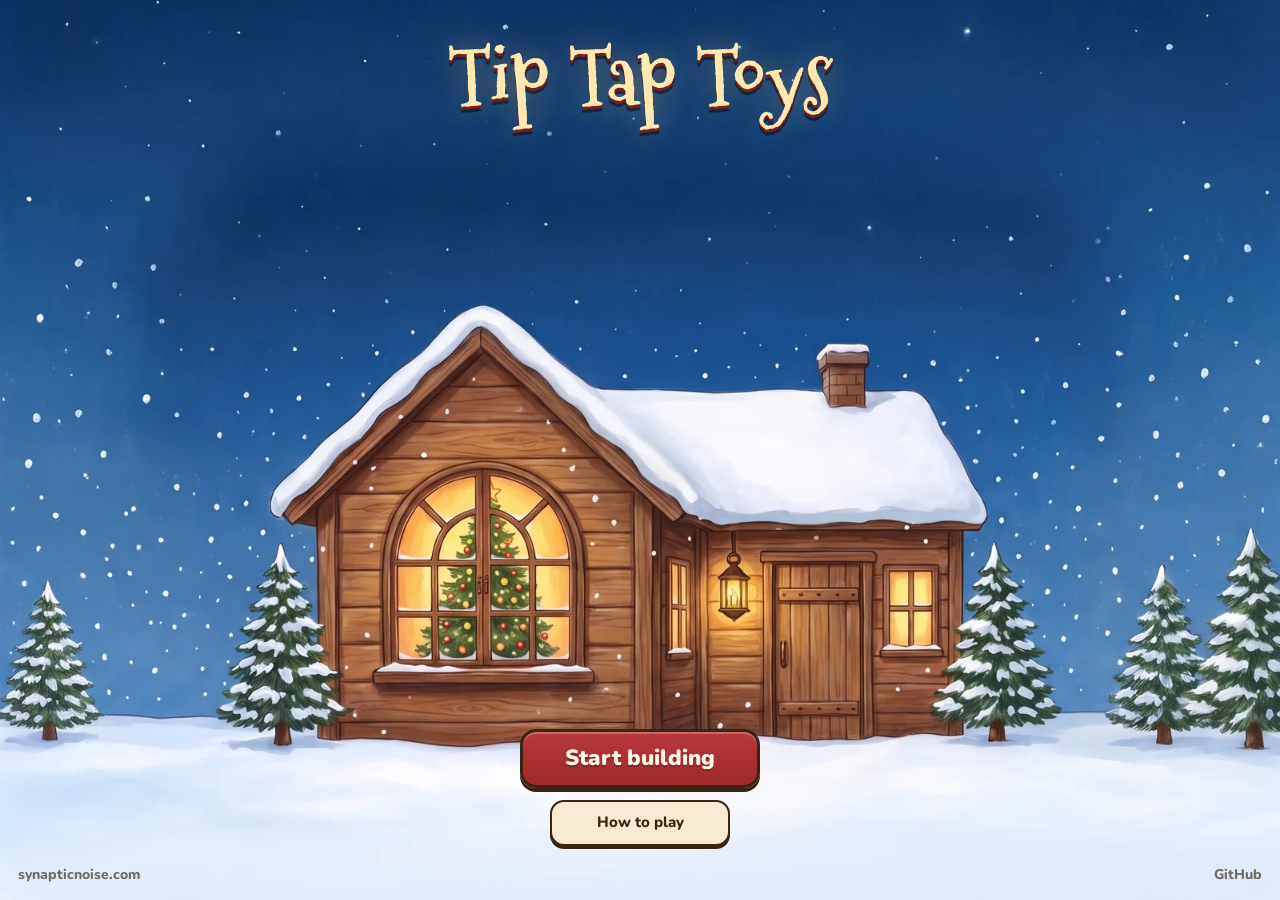
<file: game/index.html>
<!DOCTYPE html>
<html lang="en">
<head>
<meta charset="utf-8">
<meta name="viewport" content="width=device-width, initial-scale=1, viewport-fit=cover">
<title>Tip Tap Toys: a cozy Christmas clicker</title>
<meta name="description" content="Hammer toys together in Santa's workshop, hire elves, and climb from Assistant Junior Toy Maker to Chief Toy Officer before Christmas Eve.">
<meta name="theme-color" content="#9e2a2b">
<meta property="og:type" content="website">
<meta property="og:title" content="Tip Tap Toys">
<meta property="og:description" content="A cozy Christmas clicker: hammer toys together in Santa's workshop and climb to the top before Christmas Eve.">
<link rel="canonical" href="https://tiptaptoys.synapticnoise.com/">
<meta property="og:url" content="https://tiptaptoys.synapticnoise.com/">
<meta property="og:image" content="https://tiptaptoys.synapticnoise.com/social-card.jpg">
<meta name="twitter:image" content="https://tiptaptoys.synapticnoise.com/social-card.jpg">
<meta property="og:image:width" content="1200">
<meta property="og:image:height" content="630">
<meta property="og:image:alt" content="An elf at the workbench in Santa's workshop, under the title Tip Tap Toys">
<meta name="twitter:card" content="summary_large_image">
<link rel="icon" href="favicon.png">
<link rel="apple-touch-icon" href="apple-touch-icon.png">
<link rel="manifest" href="manifest.webmanifest">
<link rel="preload" href="fonts/mountains-of-christmas-bold.woff2" as="font" type="font/woff2" crossorigin>
<link rel="preload" href="fonts/nunito.woff2" as="font" type="font/woff2" crossorigin>
<link rel="stylesheet" href="style.css">
<script src="vendor/report.js"></script>
</head>
<body>
<svg width="0" height="0" style="position:absolute" aria-hidden="true">
  <symbol id="i-gear" viewBox="0 0 24 24"><path fill="currentColor" d="M19.4 13a7.5 7.5 0 0 0 0-2l2.1-1.6-2-3.5-2.5 1a7.4 7.4 0 0 0-1.7-1L15 3.3h-4l-.4 2.6a7.4 7.4 0 0 0-1.7 1l-2.5-1-2 3.5L6.6 11a7.5 7.5 0 0 0 0 2l-2.1 1.6 2 3.5 2.5-1a7.4 7.4 0 0 0 1.7 1l.4 2.6h4l.4-2.6a7.4 7.4 0 0 0 1.7-1l2.5 1 2-3.5zM13 15.5a3.5 3.5 0 1 1 0-7 3.5 3.5 0 0 1 0 7z" transform="translate(-1 0)"/></symbol>
  <symbol id="i-sound" viewBox="0 0 24 24"><path fill="currentColor" d="M4 9h4l5-4v14l-5-4H4z"/><path d="M16 8.5a5 5 0 0 1 0 7M18.5 6a8.5 8.5 0 0 1 0 12" stroke="currentColor" stroke-width="2" fill="none" stroke-linecap="round"/></symbol>
  <symbol id="i-mute" viewBox="0 0 24 24"><path fill="currentColor" d="M4 9h4l5-4v14l-5-4H4z"/><path d="M16 9l5 6M21 9l-5 6" stroke="currentColor" stroke-width="2.2" fill="none" stroke-linecap="round"/></symbol>
  <symbol id="i-check" viewBox="0 0 24 24"><path d="M5 12.5l4.5 4.5L19 7.5" stroke="currentColor" stroke-width="3.2" fill="none" stroke-linecap="round" stroke-linejoin="round"/></symbol>
  <symbol id="i-hand" viewBox="0 0 24 24"><path fill="#fff4dc" stroke="#3b2414" stroke-width="1.4" stroke-linejoin="round" d="M9 13V4.5a1.6 1.6 0 0 1 3.2 0V11l.1-1.6a1.5 1.5 0 0 1 3 .2V11a1.5 1.5 0 0 1 3 .1v1.2a1.4 1.4 0 0 1 2.7.3V16c0 3.6-2.6 6-6.2 6h-1.4c-2.2 0-3.6-1-4.8-2.6L5 15.2a1.6 1.6 0 0 1 2.5-2z"/></symbol>
</svg>

<!-- Title -->
<section id="title" class="screen loading" data-screen="title">
  <div class="title-art"></div>
  <div class="title-text">
    <h1>Tip Tap Toys</h1>
  </div>
  <div class="title-buttons">
    <button id="btn-start" class="btn-big">Start building</button>
    <button id="btn-howto" class="btn-quiet">How to play</button>
  </div>
  <a class="title-link left" href="https://synapticnoise.com/">synapticnoise.com</a>
  <a class="title-link right" href="https://github.com/zeveck/xmas-clicker" target="_blank" rel="noopener" title="Tip Tap Toys on GitHub: how it was made">GitHub</a>
</section>

<!-- How to play -->
<section id="howto" class="screen" data-screen="howto" hidden>
  <div class="howto-box">
    <h2>How to play</h2>
    <div class="howto-cards">
      <figure class="howto-card"><div class="howto-pic pic-1"><img src="assets/sprites/pip-swing/frame-2.webp" alt="" class="hp-pip"><img src="assets/items/toy-01.webp" alt="" class="hp-toy"></div><figcaption><b>Tap the bench</b> to hammer toys together. Each finished toy earns cookies and cheer.</figcaption></figure>
      <figure class="howto-card"><div class="howto-pic pic-2"><img src="assets/ui/cookie.webp" alt="" class="hp-cookie"><img src="assets/sprites/elf-helper.webp" alt="" class="hp-elf"><img src="assets/items/hammer-2.webp" alt="" class="hp-ham"></div><figcaption><b>Spend cookies</b> on better hammers and helpers who build for you, even while you're away.</figcaption></figure>
      <figure class="howto-card"><div class="howto-pic pic-3"><img src="assets/ui/cheer.webp" alt="" class="hp-cheer"><img src="assets/ui/santa-portrait.webp" alt="" class="hp-santa"></div><figcaption><b>Earn cheer</b> to get promoted. Every new rank unlocks a new toy, all the way to Chief Toy Officer.</figcaption></figure>
    </div>
    <p class="howto-keys">Keys: Space or Enter hammers, 1–0 pick a toy, P pauses, M mutes.</p>
    <button id="btn-howto-back" class="btn-big">Got it</button>
  </div>
</section>

<!-- The workshop -->
<section id="game" class="screen" data-screen="workshop" hidden data-tab="toys">
  <header class="topbar">
    <div class="rank-row">
      <h2 id="rank-title" class="rank-title">Assistant Junior Toy Maker</h2>
      <div class="top-buttons">
        <button id="btn-sound" class="round-btn" aria-label="Mute"><svg><use href="#i-sound"/></svg></button>
        <button id="btn-pause" class="round-btn" aria-label="Pause and settings"><svg><use href="#i-gear"/></svg></button>
      </div>
    </div>
    <div class="stat-row">
      <div class="cookies"><img src="assets/ui/cookie.webp" alt="" class="ico"><span id="cookie-count">0</span></div>
      <div class="cheer-bar" id="cheer-bar"><img src="assets/ui/cheer.webp" alt="" class="ico cheer-ico"><div class="cheer-track"><div class="cheer-fill" id="cheer-fill"></div></div><span class="cheer-label" id="cheer-label"></span></div>
      <div class="rates" id="rates">1/tap · 0/s</div>
    </div>
  </header>

  <aside class="shelf" id="shelf" aria-label="Toys"></aside>

  <main class="stage-col">
    <div class="stage-wrap">
      <div class="stage" id="stage">
        <canvas id="stage-canvas"></canvas>
        <div class="banner" id="banner" hidden></div>
        <div class="tap-hint" id="tap-hint" hidden><svg class="hand"><use href="#i-hand"/></svg><span>Tap the bench!</span></div>
        <div class="rush-ring" id="rush-ring" hidden><svg viewBox="0 0 40 40"><circle cx="20" cy="20" r="16" class="rr-bg"/><circle cx="20" cy="20" r="16" class="rr-fg" id="rush-arc"/></svg><span>×5</span></div>
      </div>
      <div class="toy-strip">
        <span class="toy-name" id="toy-name">Wooden Tractor</span>
        <div class="work-bar" id="work-bar"><div class="work-fill" id="work-fill"></div></div>
      </div>
    </div>
  </main>

  <aside class="shop" id="shop" aria-label="Shop">
    <section class="shop-sec" data-sec="helpers"><h3>Helpers</h3><div class="shop-list" id="list-helpers"></div></section>
    <section class="shop-sec" data-sec="hammers"><h3>Hammers</h3><div class="shop-list" id="list-hammers"></div></section>
    <section class="shop-sec" data-sec="upgrades"><h3>Upgrades</h3><div class="shop-list" id="list-upgrades"></div></section>
  </aside>

  <nav class="tabbar" id="tabbar">
    <button data-tab="toys">Toys</button>
    <button data-tab="helpers">Helpers</button>
    <button data-tab="hammers">Hammers</button>
    <button data-tab="upgrades">Upgrades</button>
  </nav>
</section>
<div class="toasts" id="toasts" aria-live="polite"></div>

<!-- Cards: promotion, welcome back, Christmas Eve -->
<div id="card-layer" class="overlay" hidden>
  <div class="card" id="card" role="dialog" aria-modal="true" aria-labelledby="card-title">
    <div class="ribbon"></div>
    <div class="card-body" id="card-body"></div>
    <button class="btn-big card-btn" id="card-btn">Back to work!</button>
  </div>
  <canvas id="confetti"></canvas>
</div>

<!-- Pause and settings -->
<div id="pause" class="overlay" hidden>
  <div class="card pause-card" role="dialog" aria-modal="true" aria-labelledby="pause-title">
    <div class="ribbon"></div>
    <h2 id="pause-title">Paused</h2>
    <p class="pause-note">Your helpers keep working.</p>
    <div class="settings">
      <button class="toggle" id="tg-music" aria-pressed="true">Music: on</button>
      <button class="toggle" id="tg-sfx" aria-pressed="true">Sound: on</button>
    </div>
    <dl class="stats" id="stats"></dl>
    <div class="pause-buttons">
      <button class="btn-big" id="btn-resume">Back to work!</button>
      <button class="btn-quiet" id="btn-report" hidden>Report a bug</button>
      <button class="btn-quiet" id="btn-credits">Credits</button>
      <button class="btn-quiet danger" id="btn-reset">Reset progress</button>
    </div>
    <p class="keys-note" id="keys-note">Space or Enter: hammer · 1–0: pick a toy · P: pause · M: mute</p>
    <div class="credits" id="credits" hidden>
      <h2>Credits</h2>
      <p><b>Tip Tap Toys</b>: made by Rich Conlan, from the 2017 Xmas Clicker and Sean Dailey's elf prototype.</p>
      <p>Made with gamegen: art by imagegen2, nanogen and anim8gen; music and sounds by audiogen.</p>
      <p>Fonts: Mountains of Christmas by Tart Workshop (Apache License 2.0) and Nunito by Vernon Adams and others (SIL Open Font License). Licenses are in the fonts folder.</p>
      <button class="btn-quiet" id="btn-credits-close">Close</button>
    </div>
  </div>
</div>

<!-- Christmas Eve -->
<div id="eve" class="overlay eve" hidden></div>

<gh-feedback id="report" trigger="none" repo="zeveck/xmas-clicker" template="bug.yml" heading="Report a bug" types="bug,feature" theme="light" color="#9e2a2b"></gh-feedback>
<script type="module" src="vendor/gh-feedback.js"></script>
<script type="module" src="src/main.js"></script>
</body>
</html>
</file>
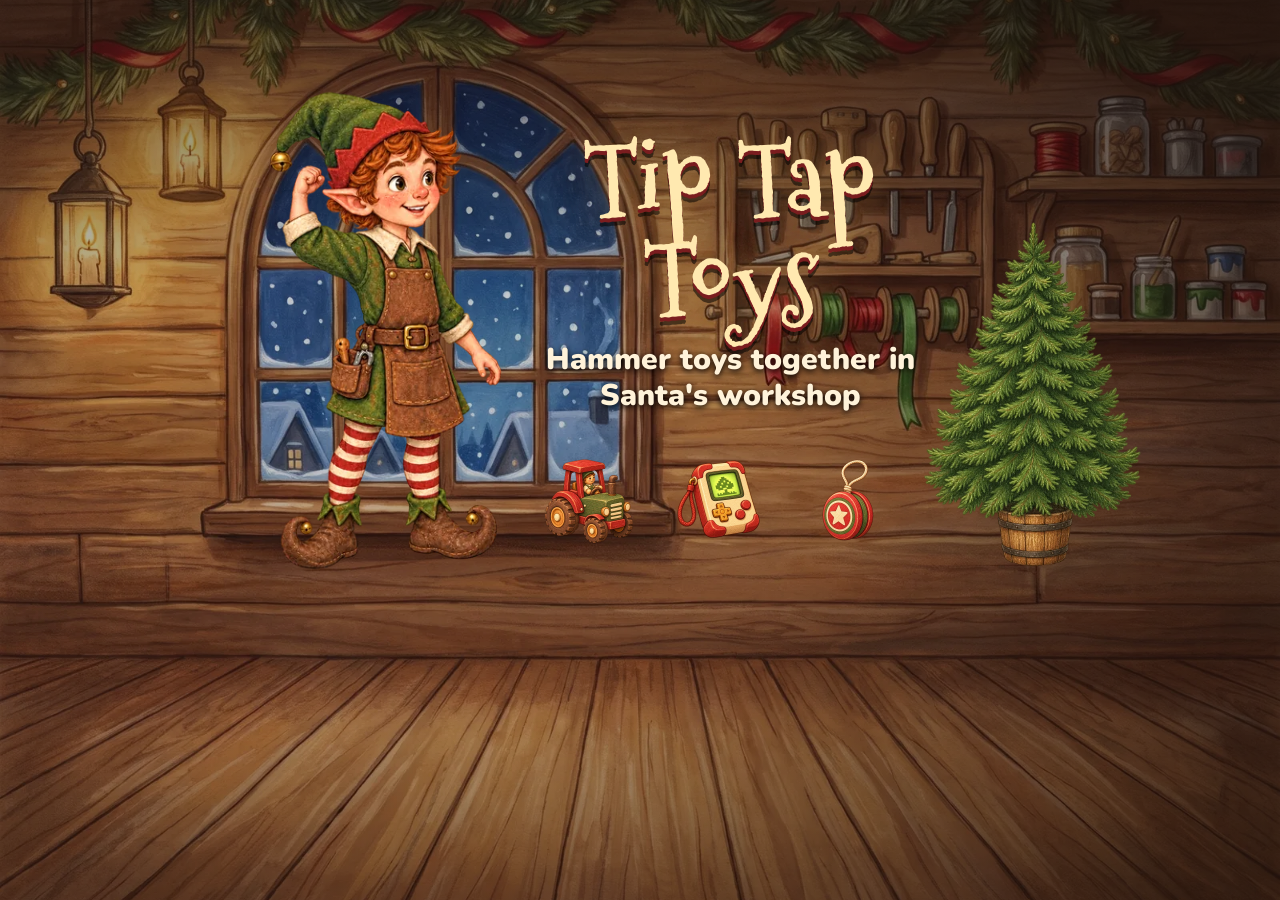
<file: design/github-social.html>
<!DOCTYPE html><html><head><meta charset="utf-8"><style>
@font-face { font-family: 'MoC'; src: url(../game/fonts/mountains-of-christmas-bold.woff2); }
@font-face { font-family: 'Nunito'; src: url(../game/fonts/nunito.woff2); font-weight: 200 1000; }
html,body{margin:0;width:1280px;height:640px;overflow:hidden;background:#2a1a12}
.bg{position:absolute;inset:0;background:url(../game/assets/bg/workshop-bg.webp) center/cover;filter:brightness(.8)}
.v{position:absolute;inset:0;background:radial-gradient(ellipse at 30% 55%,transparent 30%,#1a0f0acc 100%)}
.safe{position:absolute;left:140px;top:70px;width:1000px;height:500px}
.pip{position:absolute;left:0;bottom:-6px;height:490px}
.tree{position:absolute;right:-10px;bottom:0;height:350px}
.toy{position:absolute;bottom:22px;height:96px}
.t{position:absolute;left:360px;right:180px;top:60px;text-align:center}
h1{margin:0;font:700 104px/0.95 MoC;color:#ffe9b0;text-shadow:0 4px 0 #7a1d1f,0 8px 0 #0008,0 0 40px #ffcf6a66}
p{margin:14px 0 0;font:900 30px/1.2 Nunito;color:#fff3da;text-shadow:0 2px 6px #000}
</style></head><body><div class="bg"></div><div class="v"></div><div class="safe">
<img class="tree" src="../game/assets/bg/tree.webp"><img class="pip" src="../game/assets/sprites/pip-swing/frame-1.webp">
<img class="toy" style="left:400px" src="../game/assets/items/toy-01.webp"><img class="toy" style="left:530px" src="../game/assets/items/toy-08.webp"><img class="toy" style="left:660px" src="../game/assets/items/toy-02.webp">
<div class="t"><h1>Tip Tap Toys</h1><p>Hammer toys together in Santa's workshop</p></div></div></body></html>
</file>
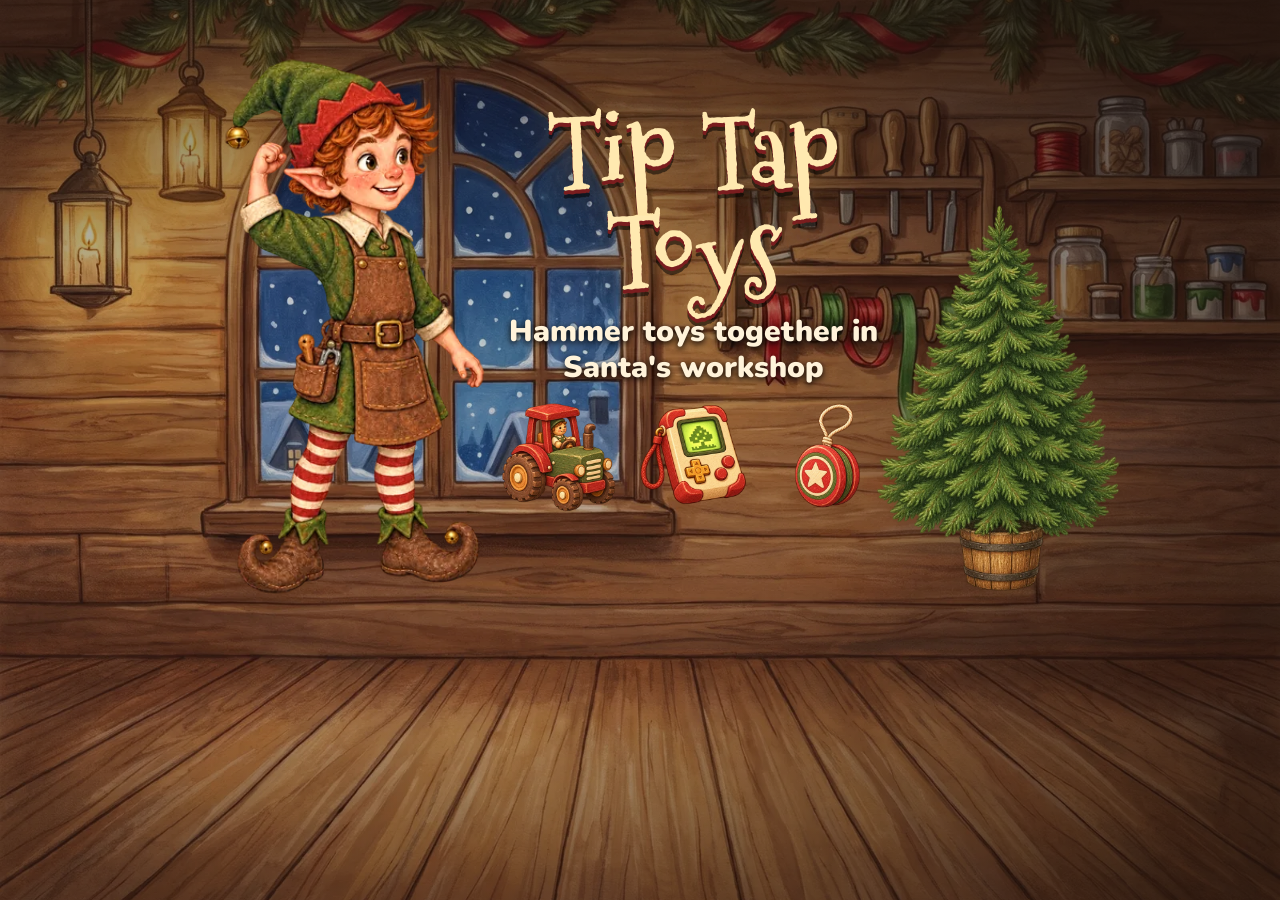
<file: design/social-card.html>
<!DOCTYPE html><html><head><meta charset="utf-8"><style>
@font-face { font-family: 'MoC'; src: url(../game/fonts/mountains-of-christmas-bold.woff2); }
@font-face { font-family: 'Nunito'; src: url(../game/fonts/nunito.woff2); font-weight: 200 1000; }
html,body{margin:0;width:1200px;height:630px;overflow:hidden;background:#2a1a12}
.bg{position:absolute;inset:0;background:url(../game/assets/bg/workshop-bg.webp) center/cover;filter:brightness(.8)}
.v{position:absolute;inset:0;background:radial-gradient(ellipse at 30% 55%,transparent 30%,#1a0f0acc 100%)}
.safe{position:absolute;left:80px;top:35px;width:1040px;height:560px}
.pip{position:absolute;left:0;bottom:-6px;height:548px}
.tree{position:absolute;right:-10px;bottom:0;height:392px}
.toy{position:absolute;bottom:78px;height:123px}
.t{position:absolute;left:374px;right:187px;top:67px;text-align:center}
h1{margin:0;font:700 104px/0.95 MoC;color:#ffe9b0;text-shadow:0 4px 0 #7a1d1f,0 8px 0 #0008,0 0 40px #ffcf6a66}
p{margin:14px 0 0;font:900 30px/1.2 Nunito;color:#fff3da;text-shadow:0 2px 6px #000}
</style></head><body><div class="bg"></div><div class="v"></div><div class="safe">
<img class="tree" src="../game/assets/bg/tree.webp"><img class="pip" src="../game/assets/sprites/pip-swing/frame-1.webp">
<img class="toy" style="left:416px" src="../game/assets/items/toy-01.webp"><img class="toy" style="left:551px" src="../game/assets/items/toy-08.webp"><img class="toy" style="left:686px" src="../game/assets/items/toy-02.webp">
<div class="t"><h1>Tip Tap Toys</h1><p>Hammer toys together in Santa's workshop</p></div></div></body></html>
</file>
<file: game/style.css>
@font-face { font-family: 'Mountains of Christmas'; src: url(fonts/mountains-of-christmas-bold.woff2) format('woff2'); font-weight: 700; font-display: block; }
@font-face { font-family: 'Nunito'; src: url(fonts/nunito.woff2) format('woff2'); font-weight: 200 1000; font-display: block; }

:root {
  --cranberry: #9e2a2b; --cranberry-d: #7a1d1f; --pine: #2f5d3a; --pine-d: #1f4228;
  --cream: #f6ead2; --cream-2: #efe0c0; --honey: #d9a441; --honey-l: #f2c766; --cocoa: #3b2414; --cocoa-l: #5a3a22;
  --wall: #2a1a12;
  --sat: env(safe-area-inset-top, 0px); --sab: env(safe-area-inset-bottom, 0px);
  --sal: env(safe-area-inset-left, 0px); --sar: env(safe-area-inset-right, 0px);
}
* { box-sizing: border-box; }
html, body { margin: 0; height: 100%; }
body {
  background: var(--wall); color: var(--cocoa);
  font: 600 15px/1.3 Nunito, system-ui, sans-serif;
  overflow: hidden; touch-action: manipulation; user-select: none; -webkit-user-select: none;
  -webkit-tap-highlight-color: transparent; overscroll-behavior: none;
}
button { font: inherit; color: inherit; cursor: pointer; touch-action: manipulation; }
button:focus-visible { outline: 3px solid var(--honey-l); outline-offset: 2px; }
img { -webkit-user-drag: none; user-select: none; }
[hidden] { display: none !important; }
h1, h2, h3 { margin: 0; font-weight: 700; }
.screen { position: fixed; inset: 0; }
gh-feedback { font-family: Nunito, system-ui, sans-serif; }

/* Buttons */
.btn-big {
  background: linear-gradient(#b8383a, var(--cranberry)); color: #fff7e6; border: 3px solid var(--cocoa);
  border-radius: 16px; padding: 12px 26px; font-weight: 900; font-size: 19px; min-height: 52px;
  box-shadow: 0 4px 0 var(--cocoa), inset 0 2px 0 #ffffff40; text-shadow: 0 2px 0 #0004;
}
.btn-big:active { transform: translateY(3px); box-shadow: 0 1px 0 var(--cocoa); }
.btn-quiet {
  background: var(--cream); border: 2px solid var(--cocoa); border-radius: 14px; padding: 10px 20px;
  font-weight: 800; min-height: 46px; box-shadow: 0 3px 0 var(--cocoa);
}
.btn-quiet:active { transform: translateY(2px); box-shadow: 0 1px 0 var(--cocoa); }
.btn-quiet.danger { color: var(--cranberry-d); }
.round-btn {
  width: 40px; height: 40px; border-radius: 50%; background: var(--cream); color: var(--cocoa);
  border: 2px solid var(--cocoa); display: grid; place-items: center; padding: 0; flex: none;
  box-shadow: 0 2px 0 #0006;
}
.round-btn svg { width: 22px; height: 22px; }

/* Title */
#title { transition: opacity .45s; background: #0d1830; }
#title.loading { opacity: 0; }
#title { display: flex; flex-direction: column; align-items: center; justify-content: space-between; overflow: hidden; }
.title-art { position: absolute; inset: 0; background: #0d1830 url(assets/bg/title-art.webp) center / cover no-repeat; }
@media (orientation: portrait) { .title-art { background-image: url(assets/bg/title-art-phone.webp); } }
.title-text { position: relative; text-align: center; padding: calc(4vh + var(--sat)) 16px 0; }
.title-text h1 {
  font: 700 clamp(46px, 9vmin, 104px)/1 'Mountains of Christmas', serif; color: #ffe9b0;
  text-shadow: 0 3px 0 var(--cranberry-d), 0 6px 0 #0007, 0 0 30px #ffcf6a66; text-wrap: balance;
}
.title-buttons { position: relative; display: flex; flex-direction: column; gap: 12px; align-items: center; padding: 0 16px calc(6vh + var(--sab)); }
.title-buttons .btn-big { min-width: 240px; font-size: 22px; }
.title-buttons .btn-quiet { min-width: 180px; }
.title-link { position: absolute; bottom: calc(10px + var(--sab)); font: 800 14px Nunito, sans-serif; color: #5a4a3acc; text-decoration: none; padding: 6px 8px; z-index: 1; }
.title-link:hover { color: var(--cranberry); text-decoration: underline; }
.title-link.left { left: calc(10px + var(--sal)); }
.title-link.right { right: calc(10px + var(--sar)); }
@media (max-width: 500px) { .title-link { font-size: 12px; bottom: calc(4px + var(--sab)); } }

/* How to play */
#howto { background: var(--wall) url(assets/bg/workshop-bg.webp) center / cover; display: grid; place-items: center; overflow: auto; padding: calc(12px + var(--sat)) 12px calc(12px + var(--sab)); }
.howto-box { background: var(--cream); border: 3px solid var(--cocoa); border-radius: 22px; padding: 18px; max-width: 900px; width: 100%; text-align: center; box-shadow: 0 8px 30px #000a; }
.howto-box h2 { font: 700 34px/1 'Mountains of Christmas', serif; color: var(--cranberry); margin-bottom: 12px; }
.howto-cards { display: grid; grid-template-columns: repeat(3, 1fr); gap: 12px; }
.howto-card { margin: 0; background: #fff8ea; border: 2px solid var(--cocoa-l); border-radius: 14px; padding: 10px; }
.howto-card figcaption { font-size: 15px; text-wrap: balance; }
.howto-pic { position: relative; height: 120px; margin-bottom: 8px; border-radius: 10px; background: radial-gradient(circle at 50% 60%, #f2d79b, #e8c98a 70%); overflow: hidden; }
.howto-pic img { position: absolute; }
.hp-pip { height: 118%; left: 4%; bottom: -16%; }
.hp-toy { height: 52%; right: 12%; bottom: 10%; }
.hp-cookie { height: 46%; left: 8%; top: 12%; }
.hp-elf { height: 92%; left: 34%; bottom: 0; }
.hp-ham { height: 56%; right: 6%; bottom: 10%; transform: rotate(25deg); }
.hp-cheer { height: 50%; left: 12%; top: 22%; }
.hp-santa { height: 100%; right: 8%; bottom: 0; }
.howto-keys { font-size: 14px; color: var(--cocoa-l); margin: 12px 0; }
#btn-howto-back { margin-top: 14px; }
@media (max-width: 640px) {
  .howto-cards { grid-template-columns: 1fr; }
  .howto-card { display: grid; grid-template-columns: 110px 1fr; gap: 10px; align-items: center; text-align: left; }
  .howto-pic { height: 84px; margin: 0; }
  .hp-pip { height: 114%; left: -6%; bottom: -14%; }
  .hp-toy { height: 48%; right: 4%; bottom: 8%; }
  .hp-elf { left: 40%; }
  .hp-ham { right: 2%; }
  .howto-box h2 { font-size: 30px; }
}
@media (pointer: coarse) { .howto-keys { display: none; } }

/* The workshop */
#game {
  display: grid; background: var(--cream-2);
  padding: var(--sat) var(--sar) 0 var(--sal);
  grid-template-columns: 1fr; grid-template-rows: auto auto minmax(0, 1fr) auto;
  grid-template-areas: "top" "stage" "panel" "tabs";
}
.topbar { grid-area: top; background: linear-gradient(#4a2d1a, #3b2414); color: #fff3da; padding: 6px 10px 8px; border-bottom: 3px solid var(--honey); }
.rank-row { display: flex; align-items: center; gap: 8px; }
.rank-title { flex: 1; min-width: 0; font: 700 26px/1.05 'Mountains of Christmas', serif; color: #ffe7a8; text-shadow: 0 2px 0 #0008; white-space: nowrap; overflow: hidden; }
/* The box clips overflow (fitTitle shrinks long titles to fit), so give the font's tall tops and low tails (y, J, g) room inside it without changing the layout. */
.rank-title { padding-block: 0.12em 0.28em; margin-block: -0.12em -0.28em; }
.top-buttons { display: flex; gap: 8px; }
.stat-row { display: flex; align-items: center; gap: 10px; margin-top: 4px; font-weight: 900; }
.ico { width: 28px; height: 28px; flex: none; }
.cookies { display: flex; align-items: center; gap: 4px; font-size: 18px; min-width: 76px; font-variant-numeric: tabular-nums; }
.cheer-bar { flex: 1; display: flex; align-items: center; gap: 4px; position: relative; min-width: 0; }
.cheer-ico { width: 26px; height: 26px; }
.cheer-track { flex: 1; height: 16px; border-radius: 9px; background: #1d120a; border: 2px solid #c9a35a; overflow: hidden; }
.cheer-fill { height: 100%; width: 0%; background: linear-gradient(90deg, #3e7d4b, #6aa358 60%, var(--honey-l)); transition: width .25s; }
.cheer-label { position: absolute; left: 34px; right: 4px; text-align: center; font-size: 11px; line-height: 16px; top: 50%; transform: translateY(-50%); color: #fff; text-shadow: 0 1px 2px #000, 0 0 3px #000; white-space: nowrap; overflow: hidden; pointer-events: none; }
.cheer-bar.top .cheer-fill { background: linear-gradient(90deg, var(--honey), var(--honey-l)); }
.rates { font-size: 13px; opacity: .92; white-space: nowrap; font-variant-numeric: tabular-nums; }

.stage-col { grid-area: stage; display: flex; justify-content: center; align-items: center; background: var(--wall); min-height: 0; min-width: 0; }
.stage-wrap { width: 100%; display: flex; flex-direction: column; }
.stage { position: relative; width: 100%; aspect-ratio: 4 / 3; overflow: hidden; background: #2a1a12; cursor: pointer; touch-action: none; }
.stage canvas { position: absolute; inset: 0; width: 100%; height: 100%; display: block; }
.toy-strip { background: var(--cream); border-top: 2px solid var(--honey); display: flex; align-items: center; gap: 10px; padding: 4px 10px 6px; }
.toy-name { font: 700 20px/1 'Mountains of Christmas', serif; white-space: nowrap; min-width: 0; overflow: hidden; text-overflow: ellipsis; flex: 0 1 auto; }
.work-bar { flex: 1; height: 16px; border: 2px solid var(--cocoa); border-radius: 9px; background: #fff; overflow: hidden; min-width: 80px; }
.work-fill { height: 100%; width: 0; background: repeating-linear-gradient(-45deg, #c8302f 0 8px, #fff 8px 14px); border-right: 2px solid #c8302f; }
.work-bar.gold { border-color: #a8771a; box-shadow: 0 0 10px #f2c766; animation: goldpulse 1s infinite alternate; }
.work-bar.gold .work-fill { background: repeating-linear-gradient(-45deg, #e3a72a 0 8px, #fff2c4 8px 14px); border-right-color: #e3a72a; }
@keyframes goldpulse { to { box-shadow: 0 0 18px #ffd36a; } }

.banner {
  position: absolute; left: 50%; top: 3%; transform: translateX(-50%); max-width: 92%;
  background: var(--cream); border: 2px solid var(--cocoa); border-radius: 14px; padding: 5px 14px;
  font-weight: 900; font-size: clamp(12px, 2.6cqw, 18px); text-align: center; box-shadow: 0 3px 0 #0006; pointer-events: none; text-wrap: balance;
}
.banner.gold { background: linear-gradient(#fff2c4, #f2c766); }
.stage { container-type: inline-size; }
.tap-hint { position: absolute; left: 50%; top: 31%; display: flex; align-items: center; gap: 4px; pointer-events: none; animation: bob .9s ease-in-out infinite; }
.tap-hint span { background: var(--cream); border: 2px solid var(--cocoa); border-radius: 14px; padding: 4px 12px; font-weight: 900; font-size: clamp(13px, 3cqw, 18px); box-shadow: 0 3px 0 #0006; white-space: nowrap; }
.tap-hint .hand { width: clamp(28px, 7cqw, 44px); height: clamp(28px, 7cqw, 44px); transform: rotate(180deg); filter: drop-shadow(0 2px 0 #0006); }
@keyframes bob { 50% { transform: translateY(8px); } }
.rush-ring { position: absolute; right: 2%; top: 3%; width: clamp(40px, 9cqw, 60px); height: clamp(40px, 9cqw, 60px); pointer-events: none; }
.rush-ring svg { width: 100%; height: 100%; transform: rotate(-90deg); }
.rr-bg { fill: #3b2414cc; stroke: #0005; stroke-width: 5; }
.rr-fg { fill: none; stroke: #ffd65a; stroke-width: 5; stroke-linecap: round; stroke-dasharray: 100.5; }
.rush-ring span { position: absolute; inset: 0; display: grid; place-items: center; color: #ffe58a; font-weight: 1000; font-size: clamp(12px, 2.6cqw, 17px); }

/* Shelf and shop */
.shelf, .shop { grid-area: panel; overflow-y: auto; overscroll-behavior: contain; min-height: 0; padding: 8px; background: var(--cream-2); }
.shelf { display: grid; grid-template-columns: repeat(auto-fill, minmax(96px, 1fr)); gap: 8px; align-content: start; }
.toy-card {
  position: relative; background: var(--cream); border: 2px solid var(--cocoa); border-radius: 12px; padding: 6px 6px 6px;
  display: flex; flex-direction: column; align-items: center; justify-content: space-between; gap: 3px; height: 150px; box-shadow: 0 2px 0 #0003;
}
.toy-card img.toy { width: 72px; height: 72px; object-fit: contain; }
.toy-card .tname { font-size: 12px; font-weight: 800; line-height: 1.1; text-align: center; min-height: 2.2em; display: flex; align-items: center; justify-content: center; text-wrap: balance; }
.toy-card .tprog { width: 86%; height: 5px; background: #0002; border-radius: 3px; overflow: hidden; }
.toy-card .tprog i { display: block; height: 100%; width: 0; background: #c8302f; }
.toy-card .plate { background: linear-gradient(#e9c46a, #b98a2c); border: 1.5px solid #6d4a12; border-radius: 6px; padding: 1px 8px; font: 800 13px/1.3 Nunito; letter-spacing: 1px; color: #3b2414; font-variant-numeric: tabular-nums; }
.toy-card .plate.gold { background: linear-gradient(#fff2b0, #f2c33e); box-shadow: 0 0 8px #ffd65a; }
.toy-card.sel { border-color: var(--pine); box-shadow: 0 0 0 3px var(--pine), 0 2px 0 #0003; }
.toy-card .key { position: absolute; left: 6px; top: 4px; font-size: 11px; font-weight: 900; color: #3b241480; }
.toy-card.locked img.toy { filter: brightness(0) opacity(.18); }
.toy-card.locked .lock { position: absolute; width: 44px; height: 44px; top: 20px; left: 50%; margin-left: -22px; }
.toy-card .lock { display: none; }
.toy-card.locked .lock { display: block; }
.toy-card.locked .tname { color: #3b241499; }
.shake { animation: shake .35s; }
@keyframes shake { 20% { transform: translateX(-5px) rotate(-3deg); } 40% { transform: translateX(5px) rotate(3deg); } 60% { transform: translateX(-3px); } 80% { transform: translateX(3px); } }

.shop-sec h3 { font: 700 24px/1.1 'Mountains of Christmas', serif; margin: 4px 2px 6px; color: var(--cocoa); }
.shop-list { display: flex; flex-direction: column; gap: 8px; margin-bottom: 8px; }
.item {
  position: relative; display: grid; grid-template-columns: 56px 1fr auto; align-items: center; gap: 10px; text-align: left;
  background: var(--cream); border: 2px solid var(--cocoa); border-radius: 12px; padding: 6px 8px; min-height: 68px; box-shadow: 0 2px 0 #0003; width: 100%;
}
.item::after { content: ''; position: absolute; right: -2px; top: -2px; width: 18px; height: 18px; background: linear-gradient(225deg, var(--cranberry) 50%, transparent 50%); border-top-right-radius: 11px; }
.item img { width: 56px; height: 56px; object-fit: contain; }
.item .iname { font-weight: 900; font-size: 15px; line-height: 1.15; display: block; }
.item .ieff { font-size: 12.5px; color: var(--cocoa-l); display: block; line-height: 1.2; text-wrap: balance; }
.item .iname { text-wrap: balance; }
.item .price {
  display: flex; align-items: center; gap: 4px; justify-content: center; min-width: 74px; padding: 6px 8px; border-radius: 10px;
  background: linear-gradient(#7a4c2a, #5a3a22); color: #fff3da; font-weight: 900; border: 2px solid var(--cocoa); font-variant-numeric: tabular-nums;
}
.item .price img { width: 18px; height: 18px; }
.item .price svg { width: 20px; height: 20px; }
.item.cant .price { background: linear-gradient(#b9a68b, #9c8a70); color: #fff8; }
.item.ok .price { background: linear-gradient(#3e7d4b, var(--pine)); }
.item.full .price { background: linear-gradient(#a07a52, #7a5a3a); color: #fff3da; font-size: 13px; }
.item.owned .price { background: var(--cream-2); color: var(--pine); }
.item.locked { opacity: .65; }
.item.locked img { filter: brightness(0) opacity(.25); }
.item.locked .price { background: #cdbd9f; color: #5a3a22; font-size: 13px; }
.item.flash { animation: flash .45s; }
@keyframes flash { 0% { background: #fff6b0; transform: scale(1.03); } }
.item.glow, .tabbar button.glow { box-shadow: 0 0 0 3px var(--honey-l), 0 0 16px 4px #ffd65a; animation: glowp 1s infinite alternate; }
@keyframes glowp { to { box-shadow: 0 0 0 3px var(--honey-l), 0 0 6px 1px #ffd65a; } }
.item .callout { position: absolute; right: 26px; top: -12px; z-index: 1; background: var(--honey-l); border: 2px solid var(--cocoa); border-radius: 10px; font-size: 12px; font-weight: 900; padding: 1px 8px; white-space: nowrap; }
.item.best { border-color: #a8771a; box-shadow: 0 0 0 2px var(--honey-l), 0 2px 0 #0003; }
.item .tag { font-size: 11px; font-weight: 900; color: var(--pine); }

.tabbar { grid-area: tabs; display: flex; background: #3b2414; padding: 0 var(--sar) var(--sab) var(--sal); gap: 2px; }
.tabbar button { flex: 1; min-height: 64px; background: #5a3a22; color: #f6ead2; border: 0; border-top: 3px solid transparent; font-weight: 900; font-size: 15px; position: relative; }
.tabbar button.on { background: var(--cream-2); color: var(--cocoa); border-top-color: var(--cranberry); }
.tabbar button.dot::after { content: ''; position: absolute; top: 10px; right: 14%; width: 11px; height: 11px; border-radius: 50%; background: #e0393a; border: 2px solid #fff; }

/* Portrait phones: one panel at a time */
#game:not([data-tab="toys"]) .shelf { display: none; }
#game[data-tab="toys"] .shop { display: none; }
#game[data-tab="hammers"] .shop-sec:not([data-sec="hammers"]),
#game[data-tab="helpers"] .shop-sec:not([data-sec="helpers"]),
#game[data-tab="upgrades"] .shop-sec:not([data-sec="upgrades"]) { display: none; }
@media (max-width: 899px) {
  .shop-sec h3 { display: none; }
  .shelf { grid-template-columns: repeat(auto-fill, minmax(88px, 1fr)); }
}
@media (max-width: 380px) {
  .rank-title { font-size: 22px; }
  .stat-row { gap: 6px; }
  .rates { font-size: 12px; }
  .cookies { min-width: 64px; font-size: 16px; }
  .toy-card { height: 140px; }
  .toy-card img.toy { width: 62px; height: 62px; }
}

/* Desktop: three columns */
@media (min-width: 900px) and (min-height: 501px) {
  #game { grid-template-columns: minmax(230px, 270px) minmax(0, 1fr) minmax(290px, 340px); grid-template-rows: auto minmax(0, 1fr); grid-template-areas: "top top top" "shelf stage shop"; }
  .topbar .rank-row { display: contents; }
  .topbar { display: flex; align-items: center; gap: 16px; padding: 8px 14px; }
  .rank-title { flex: 0 1 auto; font-size: 30px; max-width: 34%; }
  .stat-row { flex: 1; margin: 0; }
  .top-buttons { order: 3; }
  .shelf { grid-area: shelf; display: grid !important; grid-template-columns: 1fr 1fr; border-right: 3px solid var(--cocoa); }
  .toy-card { height: 134px; }
  .toy-card img.toy { width: 64px; height: 64px; }
  .shop { grid-area: shop; display: block !important; border-left: 3px solid var(--cocoa); }
  .shop-sec { display: block !important; }
  .tabbar { display: none; }
  .stage-col { padding: 16px; }
  .stage-wrap { border: 3px solid var(--honey); border-radius: 12px; overflow: hidden; box-shadow: 0 10px 30px #000a; }
}

/* Short landscape phones: stage left, column right */
@media (orientation: landscape) and (max-height: 500px), (orientation: landscape) and (max-width: 899px) {
  #game {
    grid-template-columns: var(--stage-w, 60vw) minmax(240px, 1fr); grid-template-rows: auto auto minmax(0, 1fr);
    grid-template-areas: "stage top" "stage tabs" "stage panel"; padding-bottom: var(--sab);
  }
  .stage-col { align-items: center; }
  .topbar { padding: 4px 8px 5px; }
  .rank-title { font-size: 18px; white-space: normal; line-height: 1; text-wrap: balance; }
  .top-buttons .round-btn { width: 34px; height: 34px; }
  .top-buttons .round-btn svg { width: 19px; height: 19px; }
  .stat-row { flex-wrap: wrap; gap: 2px 8px; margin-top: 2px; }
  .cookies { font-size: 15px; min-width: 0; }
  .ico { width: 22px; height: 22px; }
  .cheer-bar { flex-basis: 100%; order: 3; }
  .rates { font-size: 12px; }
  .tabbar { padding: 0; }
  .tabbar button { min-height: 48px; font-size: 12.5px; padding: 0 4px; }
  .tabbar button.dot::after { top: 3px; right: 3px; width: 8px; height: 8px; border-width: 1.5px; }
  .toy-strip { height: 28px; padding: 2px 8px; }
  .toy-name { font-size: 16px; }
  .work-bar { height: 12px; }
  .shop-sec h3 { display: none; }
  .shelf { grid-template-columns: repeat(auto-fill, minmax(84px, 1fr)); }
  .toy-card { height: 132px; }
  .toy-card img.toy { width: 56px; height: 56px; }
  .item { min-height: 58px; grid-template-columns: 38px 1fr auto; gap: 6px; padding: 5px 6px; }
  .item img { width: 38px; height: 38px; }
  .item .price { min-width: 52px; padding: 5px 6px; font-size: 13px; }
  .item .iname { font-size: 13.5px; }
  .item .ieff { font-size: 11.5px; }
  .item .callout { font-size: 11px; right: 18px; }
  body > .toasts { left: calc(var(--sal) + var(--stage-w, 60vw) / 2); top: calc(var(--sat) + 18px); max-width: calc(var(--stage-w, 60vw) - 20px); }
}

/* Toasts */
.toasts { position: fixed; left: 50%; top: calc(var(--sat) + 96px); transform: translateX(-50%); display: flex; flex-direction: column; gap: 6px; z-index: 30; pointer-events: none; width: max-content; max-width: 90vw; }
.toast { background: var(--cream); border: 2px solid var(--cocoa); border-radius: 12px; padding: 6px 14px; font-weight: 900; box-shadow: 0 4px 0 #0006; text-align: center; animation: toastin .25s ease-out; }
.toast.out { opacity: 0; transition: opacity .4s; }
@keyframes toastin { from { transform: translateY(-10px); opacity: 0; } }

/* Overlays and cards */
.overlay { position: fixed; inset: 0; z-index: 40; display: grid; place-items: center; background: #1a0f0acc; padding: calc(10px + var(--sat)) 12px calc(10px + var(--sab)); overflow: auto; }
.card {
  position: relative; background: var(--cream); border: 3px solid var(--cocoa); border-radius: 20px; width: min(460px, 100%);
  padding: 20px 20px 18px; text-align: center; box-shadow: 0 10px 40px #000c; animation: cardin .35s cubic-bezier(.2,1.4,.5,1);
}
@keyframes cardin { from { transform: translateY(40px) scale(.9); opacity: 0; } }
.ribbon { position: absolute; right: -3px; top: -3px; width: 54px; height: 54px; background: linear-gradient(225deg, var(--cranberry) 50%, transparent 50%); border-top-right-radius: 18px; pointer-events: none; }
.card h2 { font: 700 32px/1.05 'Mountains of Christmas', serif; color: var(--cranberry); text-wrap: balance; }
.card .say { display: flex; gap: 12px; align-items: center; text-align: left; margin-bottom: 10px; }
.card .say img { width: 96px; height: 96px; flex: none; }
.card .say p { margin: 0; background: #fff; border: 2px solid var(--cocoa-l); border-radius: 14px; padding: 8px 12px; font-weight: 800; position: relative; }
.card .newtitle { font: 700 38px/1 'Mountains of Christmas', serif; color: var(--pine); margin: 6px 0 10px; text-wrap: balance; }
.card .unlocks { display: flex; justify-content: center; gap: 10px; flex-wrap: wrap; margin: 6px 0 10px; }
.card .unlocks figure { margin: 0; width: 90px; font-size: 12.5px; font-weight: 800; line-height: 1.15; }
.card .unlocks img { width: 64px; height: 64px; object-fit: contain; display: block; margin: 0 auto 2px; }
.card .now { font-weight: 900; margin: 4px 0 14px; }
.card-btn { min-width: 220px; }
.card-btn.guard { opacity: .55; }
.card .away-toy { width: 110px; height: 110px; }
.card p { text-wrap: pretty; }
#confetti { position: fixed; inset: 0; width: 100%; height: 100%; pointer-events: none; }
.pause-card h2 { margin-bottom: 12px; }
.settings { display: flex; gap: 10px; justify-content: center; margin-bottom: 12px; flex-wrap: wrap; }
.toggle { min-width: 130px; min-height: 46px; border-radius: 12px; border: 2px solid var(--cocoa); background: var(--pine); color: #fff; font-weight: 900; }
.toggle[aria-pressed="false"] { background: #cdbd9f; color: var(--cocoa); }
.stats { display: grid; grid-template-columns: 1fr auto; gap: 2px 16px; text-align: left; margin: 0 auto 14px; max-width: 300px; font-size: 14px; }
.stats dt { color: var(--cocoa-l); } .stats dd { margin: 0; font-weight: 900; text-align: right; font-variant-numeric: tabular-nums; }
.pause-buttons { display: flex; flex-direction: column; gap: 10px; align-items: center; }
.pause-buttons button { min-width: 230px; }
.keys-note { font-size: 12.5px; color: var(--cocoa-l); margin: 12px 0 0; }
@media (pointer: coarse) { .keys-note { display: none; } }
.credits { position: absolute; inset: 0; background: var(--cream); border-radius: 18px; padding: 22px; display: flex; flex-direction: column; justify-content: center; gap: 4px; font-size: 14.5px; }
.credits p { margin: 0 0 8px; }
.credits h2 { margin-bottom: 10px; }
.credits button { align-self: center; }

/* Christmas Eve */
.eve { background: transparent; pointer-events: auto; }
.eve .card { pointer-events: auto; }
.eve-card .stats { margin-top: 10px; }
.eve-card .credit-line { font-size: 13px; color: var(--cocoa-l); }

/* Short landscape phones: compact cards that fit */
@media (orientation: landscape) and (max-height: 500px), (orientation: landscape) and (max-width: 899px) {
  .overlay { padding: 6px 12px; }
  .card { width: min(640px, 100%); padding: 10px 16px 10px; }
  .card h2 { font-size: 22px; }
  .card .say { margin-bottom: 4px; }
  .card .say img { width: 60px; height: 60px; }
  .card .say p { padding: 5px 10px; font-size: 13.5px; }
  .card .newtitle { font-size: 26px; margin: 2px 0 4px; }
  .card .unlocks { margin: 2px 0 4px; gap: 6px; }
  .card .unlocks figure { width: 76px; font-size: 11.5px; }
  .card .unlocks img { width: 40px; height: 40px; }
  .card .now { margin: 2px 0 6px; }
  .card .away-toy { width: 64px; height: 64px; }
  .card p { margin: 4px 0; }
  .btn-big { min-height: 44px; padding: 8px 22px; font-size: 17px; }
  .pause-card h2 { margin-bottom: 6px; }
  .settings { margin-bottom: 6px; }
  .stats { font-size: 12.5px; margin-bottom: 6px; }
  .pause-buttons { flex-direction: row; flex-wrap: wrap; justify-content: center; gap: 8px; }
  .pause-buttons button { min-width: 0; }
  .eve-card .stats { margin-top: 4px; }
}

/* Christmas Eve: everything but the stage steps back */
#game .topbar, #game .shelf, #game .shop, #game .tabbar, #game .toy-strip { transition: filter .8s; }
#game.eve-on .topbar, #game.eve-on .shelf, #game.eve-on .shop, #game.eve-on .tabbar, #game.eve-on .toy-strip { filter: brightness(.3) saturate(.6); pointer-events: none; }
#game.eve-on .stage-col { background: #0b0a14; }
.card .say p, .card p { text-wrap: pretty; }
.pause-note { margin: -6px 0 10px; font-size: 13px; color: var(--cocoa-l); }
</file>
